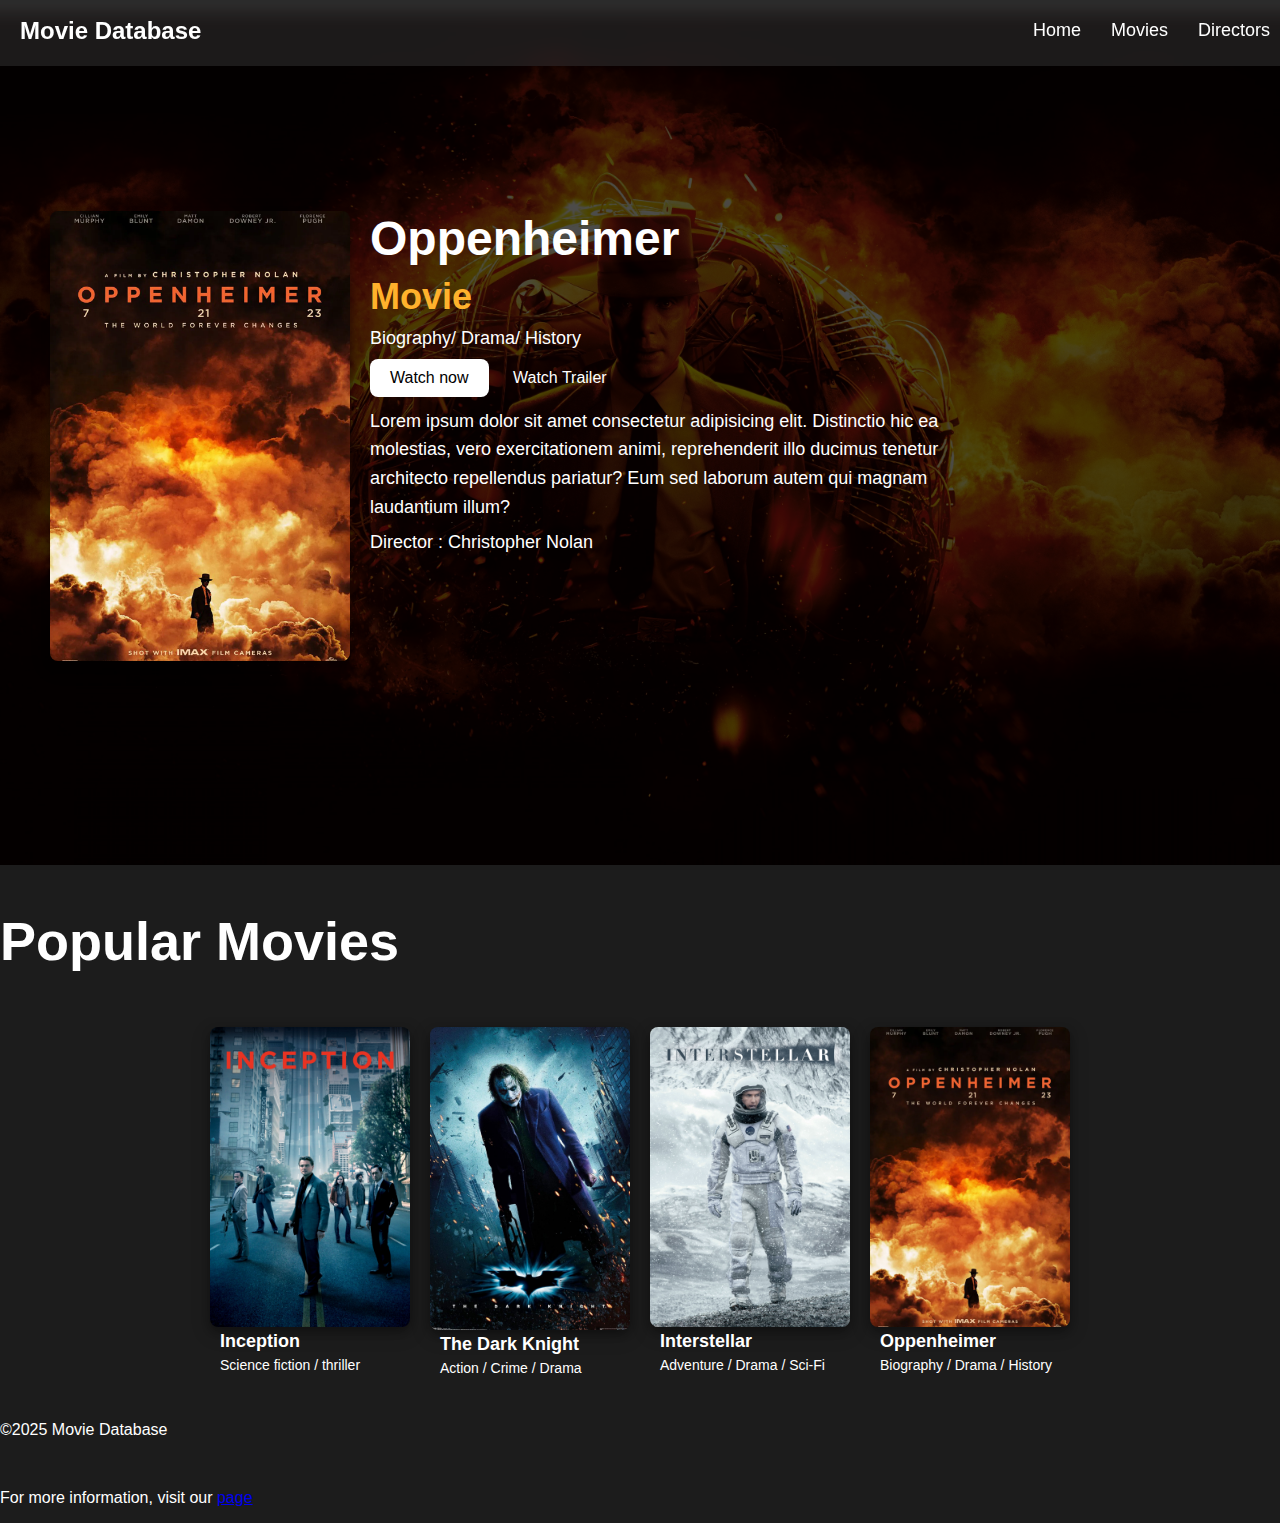
<file: pages/movie.html>
<!DOCTYPE html>
<html lang="en">
    <head>
        <meta charset="UTF-8">
        <title>Movie Database</title>
        <link rel="stylesheet" href="../styles/movie.css">
    </head>
    <body>
        <header class="main-header">
            <div class="logo"><a href="../index.html">Movie Database</a> </div>
            <nav>
                <ul>
                    <li> <a href="../index.html">Home</a></li>
                    <li><a href="#movies">Movies</a></li>
                    <li><a href="#directors">Directors</a></li>
                </ul>
            </nav>
        </header>
        <section class="movie-details">
            <div class="movie-panner">
                <div class="overlay"></div>
                <div class="movie-panner-info">
                    <div class="movie-poster">
                        <img src="../assets/poster.webp" alt="Movie poster">
                    </div>
                    <div class="movie-text">
                        <h1>Oppenheimer</h1>
                        <h2>Movie</h2>
                        <p> Biography/ Drama/ History</p>
                        <div class="buttons">
                            <button class="watch-now">Watch now</button>
                            <button class="watch-trailer"> Watch Trailer</button>
                        </div>
                        <p class="description">
                            Lorem ipsum dolor sit amet consectetur adipisicing elit. Distinctio hic ea molestias, vero exercitationem animi, reprehenderit illo ducimus tenetur architecto repellendus pariatur? Eum sed laborum autem qui magnam laudantium illum?
                        </p>
                        <p class="director">Director : <a>Christopher Nolan</a></p>
                    </div>
                </div>
            </div>
        </section>
        <section class="popular-movies">
            <h2>Popular Movies</h2>
            <div class="popular-movies-container"> <!-- Corrected class name here -->
                <div class="movie-item">
                    <img src="../assets/inception.jpg" alt="Movie 1">
                    <div class="movie-info">
                        <h3> Inception</h3>
                        <p>Science fiction / thriller</p>
                    </div>
                </div>
                <div class="movie-item">
                    <img src="../assets/dark-knight.jpg" alt="Movie 2">
                    <div class="movie-info">
                        <h3>The Dark Knight</h3>
                        <p>Action / Crime / Drama</p>
                    </div>
                </div>
                <div class="movie-item">
                    <img src="../assets/interstellar.jpg" alt="Movie 3">
                    <div class="movie-info">
                        <h3>Interstellar</h3>
                        <p>Adventure / Drama / Sci-Fi</p>
                    </div>
                </div>
                <div class="movie-item">
                    <img src="../assets/poster.webp" alt="Movie 4">
                    <div class="movie-info">
                        <h3>Oppenheimer</h3>
                        <p>Biography / Drama / History</p>
                    </div>
                </div>
            </div>
        </section>
        <footer>
            <p>&COPY;2025 Movie Database</p> <br/>
            <p>For more information, visit our <a href="https://www.imdb.com/">page</a></p>
        </footer>
    </body>
</html>
</file>
<file: styles/movie.css>
body {
    font-family: Arial, Helvetica, sans-serif;
    margin: 0;
    padding: 0;
    box-sizing: border-box;
    color: #fff;
    background-color: #1c1c1c;
}

.main-header {
    display: flex;
    justify-content: space-between;
    align-items: center;
    padding: 10px 20px;
    position: fixed;
    width: 100%;
    margin-top: 10px;
    top: -15px;
    left: 0;
    background: rgba(255, 255, 255, 0.1); /* Transparent background */
    backdrop-filter: blur(10px); 
    z-index: 1000;
}

.main-header .logo {
    font-size: 24px;
    font-weight: bold;
}

.main-header .logo a {
    color: #fff;
    text-decoration: none;
}

nav ul {
    list-style: none;
    display: flex;
    margin: 0;
    padding: 15px;
}

nav ul li {
    margin: 0 15px;
}

nav ul li a {
    text-decoration: none;
    font-size: 18px;
    color: #fff;
    transition: color 0.3s ease;
}

nav ul li a:hover {
    color: #f39c12;
}

.movie-details {
    position: relative;
    height: 95vh;
    background: url("../assets/cover.jpg") no-repeat center center/cover;
    display: flex;
    align-items: center;
    justify-content: flex-start;
    color: #fff;
    padding-left: 50px;
    margin-top: 10px;
}

.overlay {
    position: absolute;
    top: 0;
    left: 0;
    width: 100%;
    height: 100%;
    background-color: rgb(0, 0, 0, 0.7);
}

.movie-panner-info {
    display: flex;
    gap: 20px;
}

.movie-poster {
    z-index: 1;
}

.movie-poster img {
    width: 300px;
    border-radius: 8px;
    box-shadow: 0 4px 8px rgba(0, 0, 0, 0.3), 0 6px 20px rgba(0, 0, 0, 0.19);
}

.movie-text {
    z-index: 1;
    width: 600px;
}

.movie-text h1 {
    font-size: 48px;
    margin: 0;
}

.movie-text h2 {
    font-size: 36px;
    color: #ffb22c;
    margin: 10px 0;
}

.movie-text p {
    font-size: 18px;
    margin: 10px 0;
}

.buttons {
    margin: 10px 0;
}

.buttons button {
    padding: 10px 20px;
    font-size: 16px;
    border: none;
    border-radius: 8px;
    cursor: pointer;
    transition: transform 0.3s;
}

.watch-now {
    background-color: white;
}

.watch-now:hover {
    transform: scale(0.90);
}

.watch-trailer {
    background-color: transparent;
    color: white;
    transition: color 0.3s;
}

.watch-trailer:hover {
    color: #ffb22c;
}

.description {
    font-size: 16px;
    line-height: 1.6;
    margin-top: 10px;
}

.description a {
    color: #ffb22c;
    text-decoration: none;
}

.description a:hover {
    text-decoration: underline;
}

.popular-movies {
    font-size: 36px;
    margin-bottom: 20px;
}

.popular-movies-container {
    display: flex;
    flex-wrap: wrap;
    justify-content: center;
    overflow-x: auto;
    width: 100%;
    box-sizing: border-box;
}

.movie-item {
    flex: 0 0 auto;
    width: 200px;
    margin: 10px;
    cursor: pointer;
    transition: transform 0.3s ease, box-shadow 0.3s ease;
}

.movie-item:hover {
    transform: scale(0.96);
}

.movie-item img {
    width: 100%;
    border-radius: 8px;
    box-shadow: 0 4px 8px rgba(0, 0, 0, 0.3), 0 6px 20px rgba(0, 0, 0, 0.19);
}

.movie-info {
    padding: 10px;
    border-radius: 8px;
    margin-top: -20px;
    z-index: 1;
}

.movie-info h3 {
    font-size: 18px;
    margin: 5px 0;
}

.movie-info p {
    font-size: 14px;
    color: #fff;
    margin: 5px 0;
}
</file>
